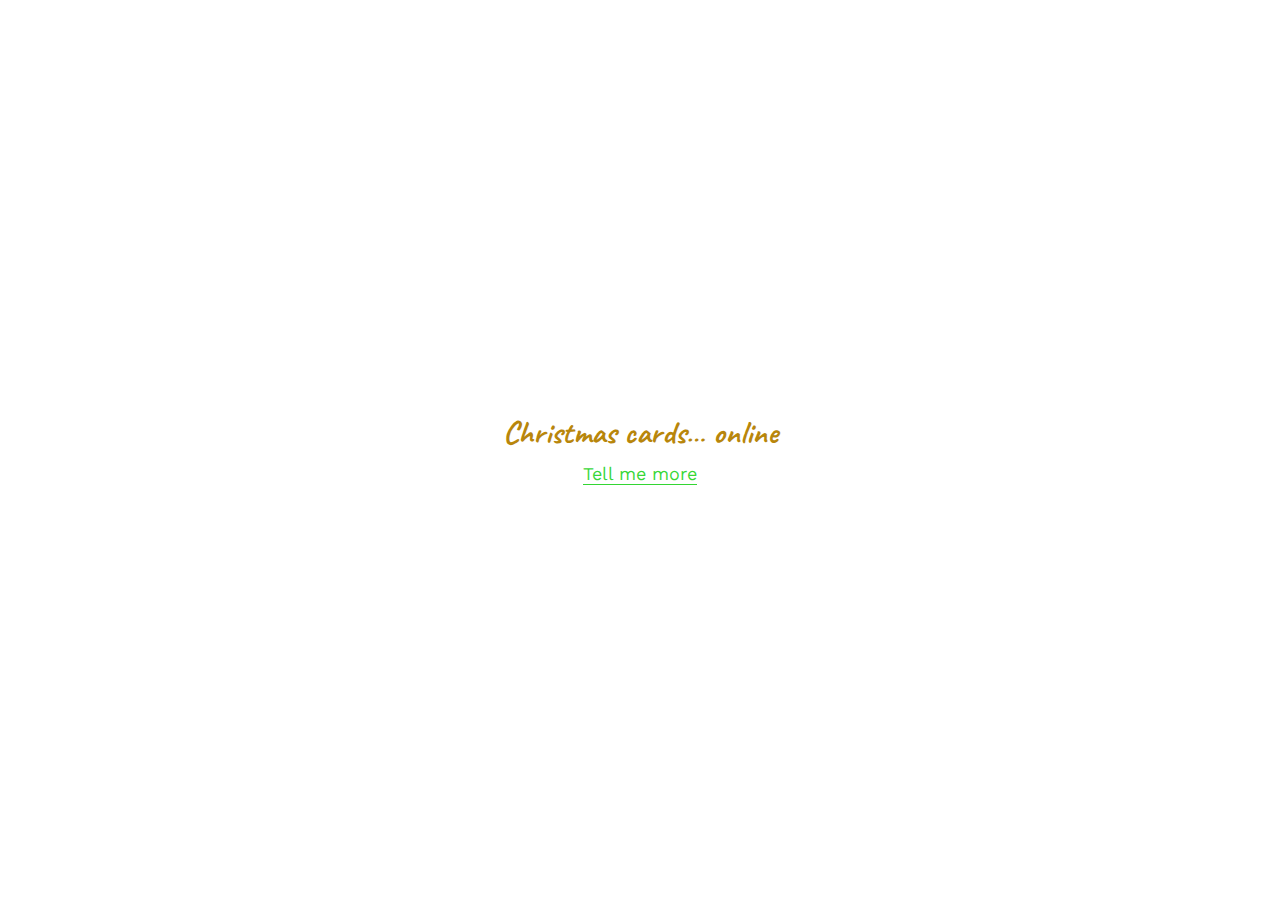
<file: index.html>
<!DOCTYPE html>
<html>
<head>
    <meta name="viewport" content="width=device-width, initial-scale=1">
    <title>Christmas Card… Online</title>
    <link rel="preconnect" href="https://fonts.gstatic.com" crossorigin>
    <link href="https://fonts.googleapis.com/css2?family=Caveat:wght@500&family=Work+Sans:ital,wght@0,500;1,500&display=swap" rel="stylesheet">
    <style>
      *{margin:0;padding:0}*,::before,::after{box-sizing:border-box}*:where(:not(fieldset, progress, meter)){border-width:0;border-style:solid;background-origin:border-box;background-repeat:no-repeat}html{block-size:100%;-webkit-text-size-adjust:none}@media (prefers-reduced-motion: no-preference){html:focus-within{scroll-behavior:smooth}}body{-webkit-font-smoothing:antialiased;text-rendering:optimizeSpeed}:where(img, svg, video, canvas, audio, iframe, embed, object){display:block}:where(img, svg, video){block-size:auto;max-inline-size:100%}:where(svg){stroke:none;fill:currentColor}:where(svg):where(:not([fill])){stroke:currentColor;fill:none;stroke-linecap:round;stroke-linejoin:round}:where(input, button, textarea, select),:where(input[type="file"])::-webkit-file-upload-button{color:inherit;font:inherit;font-size:inherit;letter-spacing:inherit}:where(textarea){resize:vertical}@supports (resize: block){:where(textarea){resize:block}}:where(p, h1, h2, h3, h4, h5, h6){overflow-wrap:break-word}h1{font-size:2em}:where(ul, ol)[role="list"]{list-style:none}a:not([class]){text-decoration-skip-ink:auto}:where(a[href], area, button, input, label[for], select, summary, textarea, [tabindex]:not([tabindex*="-"])){cursor:pointer;touch-action:manipulation}:where(input[type="file"]){cursor:auto}:where(input[type="file"])::-webkit-file-upload-button,:where(input[type="file"])::file-selector-button{cursor:pointer}@media (prefers-reduced-motion: no-preference){:focus-visible{transition:outline-offset 145ms cubic-bezier(0.25, 0, 0.4, 1)}:where(:not(:active)):focus-visible{transition-duration:0.25s}}:where(:not(:active)):focus-visible{outline-offset:5px}:where(button, button[type], input[type="button"], input[type="submit"], input[type="reset"]),:where(input[type="file"])::-webkit-file-upload-button,:where(input[type="file"])::file-selector-button{-webkit-tap-highlight-color:transparent;-webkit-touch-callout:none;user-select:none;text-align:center}:where(button, button[type], input[type="button"], input[type="submit"], input[type="reset"])[disabled]{cursor:not-allowed}
      body { block-size:100% }
      main { block-size:100%;display:grid;place-content:center }
      div { line-height:1;text-align:center }
      h1 { color:darkgoldenrod;font-family:Caveat;font-size:2rem;padding-block-end:1rem }
      @supports (-webkit-touch-callout:none){@media (min-width:20em) and (max-width:85.375em) and (hover:none){h1{ letter-spacing:-.05em }}}
      a { border-bottom:1px solid;color:hsl(120deg 100% 40% / .8);font-family:'Work Sans';font-size:1.125rem;text-decoration:none }
    </style>
</head>
<body>
<main>
    <div>
        <h1>Christmas cards&hellip; online</h1>
        <a href='mailto:my@christmascard.online?subject=My%20Online%20Christmas%20Card&amp;body=Tell%20me%20how%20I%20can%20get%20one%20of%20these&hellip;'>Tell me more</a>
    </div>
</main>
</body>
</html>
</file>
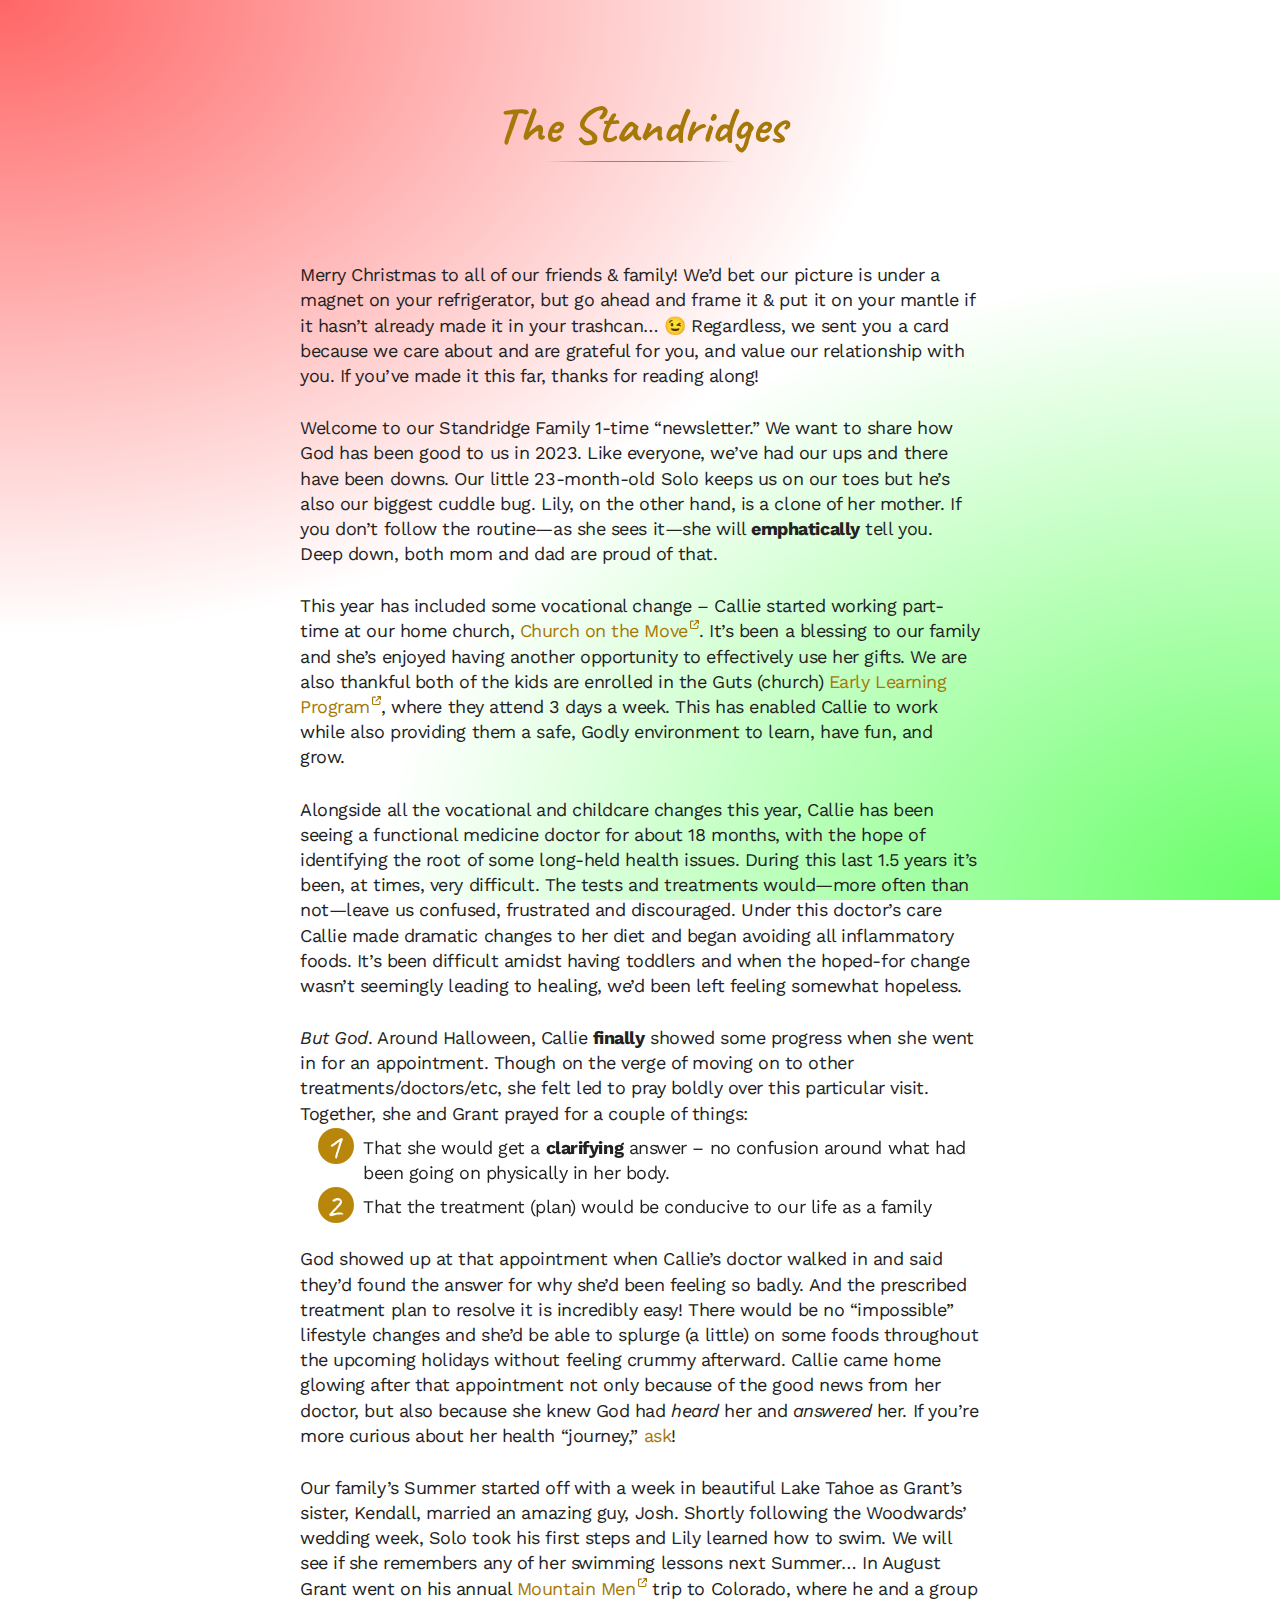
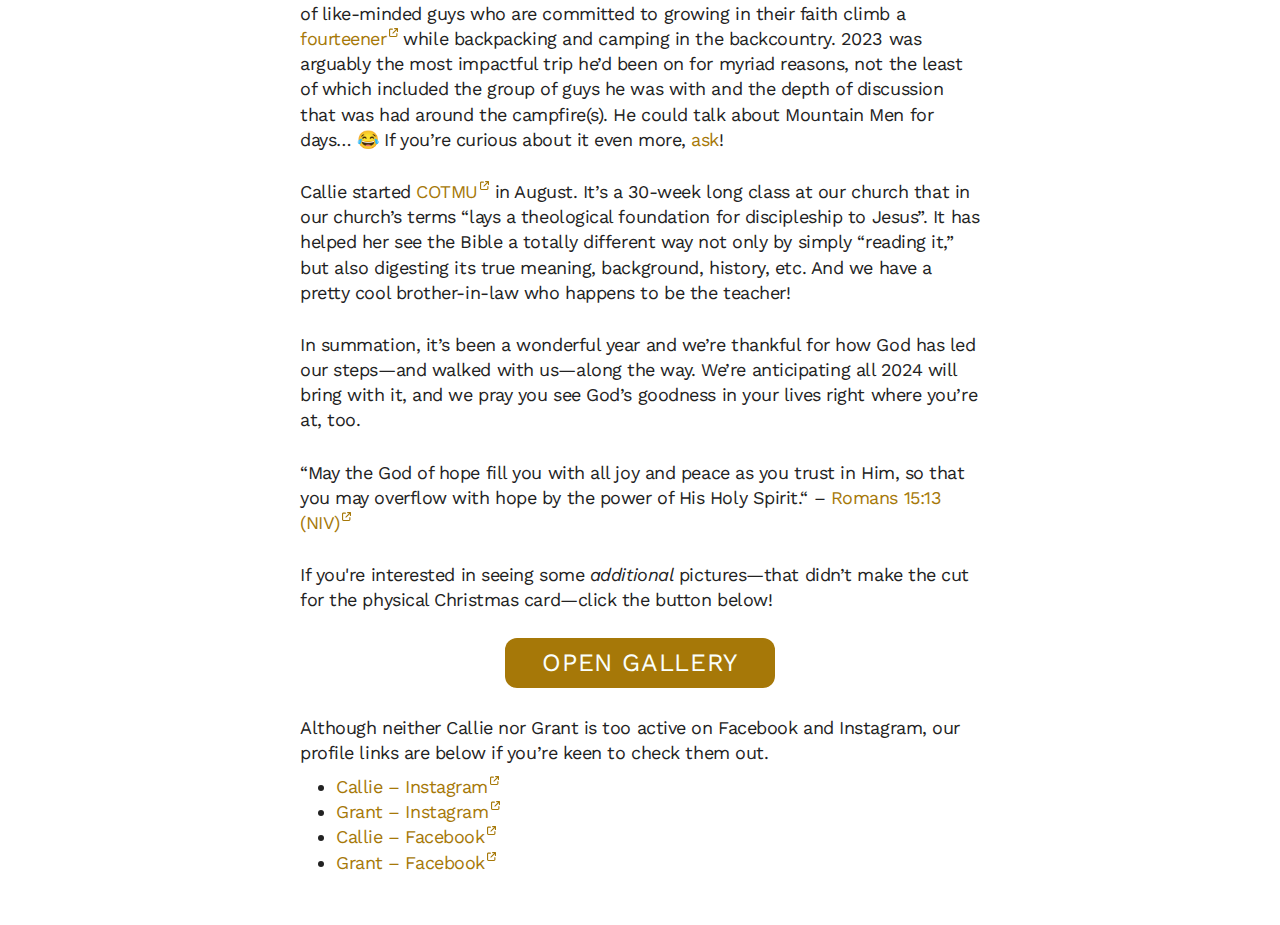
<file: standridges/index.html>
<!DOCTYPE html>
<html>
<head>
    <meta name="viewport" content="width=device-width, initial-scale=1">
    <title>Christmas Card Online: The Standridges</title>
    <link rel="preconnect" href="https://fonts.gstatic.com" crossorigin>
    <link href="https://fonts.googleapis.com/css2?family=Caveat:wght@500&family=Work+Sans:ital,wght@0,500;1,500&display=swap" rel="stylesheet">
    <link rel='stylesheet' href='/styles/photoswipe.css'>
    <link rel='stylesheet' href='/styles/app.css'>
    <script defer async src="/scripts/app.js"></script>
</head>
<body>
<div class='bg'></div>
<main class='page-main'>
    <header class='page-header'><h1 class='page-h1'>The Standridges</h1></header>
    <section class='page-body'>
        <p>Merry Christmas to all of our friends &amp; family! We&rsquo;d bet our picture is under a magnet on your refrigerator, but go ahead and frame it &amp; put it on your mantle if it hasn&rsquo;t already made it in your trashcan&hellip; 😉 Regardless, we sent you a card because we care about and are grateful for you, and value our relationship with you. If you&rsquo;ve made it this far, thanks for reading along!</p><p>Welcome to our Standridge Family 1-time &ldquo;newsletter.&rdquo; We want to share how God has been good to us in 2023. Like everyone, we&rsquo;ve had our ups and there have been downs. Our little 23-month-old Solo keeps us on our toes but he&rsquo;s also our biggest cuddle bug. Lily, on the other hand, is a clone of her mother. If you don&rsquo;t follow the routine&mdash;as she sees it&mdash;she will <strong>emphatically</strong> tell you. Deep down, both mom and dad are proud of that.</p><p>This year has included some vocational change &ndash; Callie started working part-time at our home church, <a href='https://churchonthemove.com' target='_blank'>Church on the Move</a>. It&rsquo;s been a blessing to our family and she&rsquo;s enjoyed having another opportunity to effectively use her gifts. We are also thankful both of the kids are enrolled in the Guts (church) <a href='https://gutschurch.com/early-learning-program/' target='_blank'>Early Learning Program</a>, where they attend 3 days a week. This has enabled Callie to work while also providing them a safe, Godly environment to learn, have fun, and grow.</p><p>Alongside all the vocational and childcare changes this year, Callie has been seeing a functional medicine doctor for about 18 months, with the hope of identifying the root of some long-held health issues. During this last 1.5 years it&rsquo;s been, at times, very difficult. The tests and treatments would&mdash;more often than not&mdash;leave us confused, frustrated and discouraged. Under this doctor&rsquo;s care Callie made dramatic changes to her diet and began avoiding all inflammatory foods. It&rsquo;s been difficult amidst having toddlers and when the hoped-for change wasn&rsquo;t seemingly leading to healing, we&rsquo;d been left feeling somewhat hopeless.</p><p><em>But God</em>. Around Halloween, Callie <strong>finally</strong> showed some progress when she went in for an appointment. Though on the verge of moving on to other treatments/doctors/etc, she felt led to pray boldly over this particular visit. Together, she and Grant prayed for a couple of things:</p><ol><li>That she would get a <strong>clarifying</strong> answer &ndash; no confusion around what had been going on physically in her body.</li><li>That the treatment (plan) would be conducive to our life as a family</li></ol><p>God showed up at that appointment when Callie&rsquo;s doctor walked in and said they&rsquo;d found the answer for why she&rsquo;d been feeling so badly. And the prescribed treatment plan to resolve it is incredibly easy! There would be no &ldquo;impossible&rdquo; lifestyle changes and she&rsquo;d be able to splurge (a little) on some foods throughout the upcoming holidays without feeling crummy afterward. Callie came home glowing after that appointment not only because of the good news from her doctor, but also because she knew God had <em>heard</em> her and <em>answered</em> her. If you&rsquo;re more curious about her health &ldquo;journey,&rdquo; <a href='mailto:callierstandridge@gmail.com?subject=Curious%20About%20Your%20Health%20Journey%20%E2%80%93%20via%20Christmas%20Card'>ask</a>!</p><p>Our family&rsquo;s Summer started off with a week in beautiful Lake Tahoe as Grant&rsquo;s sister, Kendall, married an amazing guy, Josh. Shortly following the Woodwards&rsquo; wedding week, Solo took his first steps and Lily learned how to swim. We will see if she remembers any of her swimming lessons next Summer&hellip; In August Grant went on his annual <a href='https://mountain.men' target='_blank'>Mountain Men</a> trip to Colorado, where he and a group of like-minded guys who are committed to growing in their faith climb a <a href='https://en.wikipedia.org/wiki/Fourteener' target='_blank'>fourteener</a> while backpacking and camping in the backcountry. 2023 was arguably the most impactful trip he&rsquo;d been on for myriad reasons, not the least of which included the group of guys he was with and the depth of discussion that was had around the campfire(s). He could talk about Mountain Men for days&hellip; 😂 If you&rsquo;re curious about it even more, <a href='mailto:grant.standridge@gmail.com?subject=Curious%20About%20Mountain%20Men%20%E2%80%93%20via%20Christmas%20Card'>ask</a>!</p><p>Callie started <a href='https://churchonthemove.com/cotmu' target='_blank'>COTMU</a> in August. It&rsquo;s a 30-week long class at our church that in our church&rsquo;s terms &ldquo;lays a theological foundation for discipleship to Jesus&rdquo;. It has helped her see the Bible a totally different way not only by simply &ldquo;reading it,&rdquo; but also digesting its true meaning, background, history, etc. And we have a pretty cool brother-in-law who happens to be the teacher!</p><p>In summation, it&rsquo;s been a wonderful year and we&rsquo;re thankful for how God has led our steps&mdash;and walked with us&mdash;along the way. We&rsquo;re anticipating all 2024 will bring with it, and we pray you see God&rsquo;s goodness in your lives right where you&rsquo;re at, too.</p><p>&ldquo;May the God of hope fill you with all joy and peace as you trust in Him, so that you may overflow with hope by the power of His Holy Spirit.&ldquo; &ndash; <a href='https://www.bible.com/bible/111/ROM.15.13.NIV' target='_blank'>Romans 15:13 (NIV)</a></p><p>If you're interested in seeing some <em>additional</em> pictures&mdash;that didn&rsquo;t make the cut for the physical Christmas card&mdash;<span class='cta-label'>tap</span> the button below!<button id='slideshow-btn'>Open Gallery</button></p><p>Although neither Callie nor Grant is too active on Facebook and Instagram, our profile links are below if you&rsquo;re keen to check them out.</p><ul><li><a href='https://www.instagram.com/callierochelle/' target='_blank'>Callie &ndash; Instagram</a></li><li><a href='https://www.instagram.com/grantridgeland/' target='_blank'>Grant &ndash; Instagram</a></li><li><a href='https://www.facebook.com/callie.turner.904' target='_blank'>Callie &ndash; Facebook</a></li><li><a href='https://www.facebook.com/grantridgeland' target='_blank'>Grant &ndash; Facebook</a></li></ul>
    </section>
</main>
<script type="module">
  import PhotoSwipeLightbox from '/scripts/photoswipe-lightbox.esm.js';
  const lightbox = new PhotoSwipeLightbox({
    dataSource: [
        {
            src: '/standridges/images/2023-1.jpg',
            width: 1600,
            height: 2000,
            alt: 'Solo\'s first birthday party',
            caption: 'Solo loved his first birthday party!'
        },{
            src: '/standridges/images/2023-2.jpg',
            width: 1600,
            height: 2000,
            alt: 'Solo\'s first birthday party',
            caption: 'King Solomon loves his dad :)'
        },{
            src: '/standridges/images/2023-3.jpg',
            width: 1600,
            height: 2000,
            alt: 'Solo\'s first birthday party'
        },{
            src: '/standridges/images/2023-3.1.jpg',
            width: 1500,
            height: 2000,
            alt: 'Solo\'s first birthday party',
            caption: '"Mmmmmm," he said.'
        },{
            src: '/standridges/images/2023-3.2.jpg',
            width: 1500,
            height: 2000,
            alt: 'Lily enjoying her Braume\'s shake after successfully using the potty for the first time!',
            caption: 'Lily got to have a shake after she successfully used the "big girl" potty for the first time!'
        },{
            src: '/standridges/images/2023-4.jpg',
            width: 1600,
            height: 2000,
            alt: 'Lily\'s \'Bluey\' birthday party!',
            caption: 'This little lady wanted a \'<a href="https://bluey.tv" target="_blank">Bluey</a>\'-themed birthday this year!'
        },{
            src: '/standridges/images/2023-5.jpg',
            width: 1600,
            height: 2000,
            alt: 'Lily\'s \'Bluey\' birthday party!',
            caption: '\'Mine.\''
        },{
            src: '/standridges/images/2023-5.1.jpg',
            width: 1500,
            height: 2000,
            alt: 'Lily doing her hair and make-up just like mom <3',
            caption: 'As mom does, so do I. &ndash; Lily'
        },{
            src: '/standridges/images/2023-6.jpg',
            width: 2000,
            height: 1500,
            alt: 'Easter egg-painting with mom',
            caption: 'Two strong-willed women at Easter… Dad and Solo said \'it\'s time to leave!\''
        },{
            src: '/standridges/images/2023-7.jpg',
            width: 2000,
            height: 2000,
            alt: 'Easter (family) pic 2023!',
            caption: '<3'
        },{
            src: '/standridges/images/2023-7.1.jpg',
            width: 1500,
            height: 2000,
            alt: 'Solomon rockin\' his OKState onesie',
            caption: 'Solo loved sporting his OKState onesie during baseball season'
        },{
            src: '/standridges/images/2023-7.2.jpg',
            width: 1500,
            height: 2000,
            alt: 'Mom, Lily, and Solo getting coffee at daddy\'s work',
            caption: '"Take your family to work" day on a Saturday! (&hellip;also, caffeine)'
        },{
            src: '/standridges/images/2023-8.jpg',
            width: 1332,
            height: 2000,
            alt: 'Fun at Kendall & Josh\'s mountain wedding in Lake Tahoe',
            caption: 'Dapper dude and sizzlin\' momma at Aunt Kenny &amp; Uncle Josh\'s <em>dreamy</em> wedding in Lake Tahoe!'
        },{
            src: '/standridges/images/2023-9.jpg',
            width: 1500,
            height: 2000,
            alt: 'Fun at Kendall & Josh\'s mountain wedding in Lake Tahoe',
            caption: 'Lily loved everything about Aunt Kenny\'s wedding \'in her mountains.\''
        },{
            src: '/standridges/images/2023-10.jpg',
            width: 2000,
            height: 1500,
            alt: 'Fun at Kendall & Josh\'s mountain wedding in Lake Tahoe',
            caption: 'Snow-skiing still happening during the middle of May'
        },{
            src: '/standridges/images/2023-11.jpg',
            width: 1500,
            height: 2000,
            alt: 'Fun at Kendall & Josh\'s mountain wedding in Lake Tahoe',
            caption: 'A pretty princess and her daddy cuttin\' some rug WAY past her bedtime&hellip;'
        },{
            src: '/standridges/images/2023-11.1.jpg',
            width: 2000,
            height: 1500,
            alt: 'Callie and Grant at dinner in Lake Tahoe for their 5th wedding anniversary',
            caption: 'Callie and Grant at dinner in Lake Tahoe for their 5th wedding anniversary'
        },{
            src: '/standridges/images/2023-11.2.jpg',
            width: 2000,
            height: 1500,
            alt: 'Callie and Grant at dinner in Lake Tahoe for their 5th wedding anniversary',
            caption: 'Callie and Grant at dinner in Lake Tahoe for their 5th wedding anniversary'
        },{
            src: '/standridges/images/2023-11.3.jpg',
            width: 1500,
            height: 2000,
            alt: 'Callie and Lily appreciating the beautiful Lake Tahoe scenery',
            caption: 'It was absolutely beautiful in Lake Tahoe in May. We were awestruck!'
        },{
            src: '/standridges/images/2023-11.4.jpg',
            width: 2000,
            height: 1500,
            alt: 'Fun lawn games at the resort in Lake Tahoe where Kendall and Josh got married',
            caption: 'Enjoying lawn games in Lake Tahoe at the resort where Aunt Kenny and Uncle Josh got married'
        },{
            src: '/standridges/images/2023-11.5.jpg',
            width: 2000,
            height: 1500,
            alt: 'Mom, Lily, and Solo at breakfast',
            caption: 'Morning vibes in Lake Tahoe at breakfast!'
        },{
            src: '/standridges/images/2023-11.6.jpg',
            width: 2000,
            height: 1500,
            alt: 'Flower girls with the bride and groom',
            caption: 'Beautiful flower girls at the wedding'
        },{
            src: '/standridges/images/2023-11.7.jpg',
            width: 1500,
            height: 2000,
            alt: 'Solomon having the best time at Kendall and Josh\'s wedding',
            caption: 'Solo had the greatest time celebrating Aunt Kenny at her and Uncle Josh\'s wedding'
        },{
            src: '/standridges/images/2023-12.jpg',
            width: 1500,
            height: 2000,
            alt: 'Lily\'s third snow',
            caption: 'Jammies, boots, mittens, &amp; snow &ndash; what tiny dreams are made of'
        },{
            src: '/standridges/images/2023-13.jpg',
            width: 1333,
            height: 2000,
            alt: 'First day of school for 3/4 of the family!',
            caption: 'Mom\'s first day of \'<a href="https://churchonthemove.com/cotmu" target="_blank">school</a>.\' We&rsquo;re so proud!'
        },{
            src: '/standridges/images/2023-14.jpg',
            width: 2000,
            height: 1333,
            alt: 'First day of school for 3/4 of the family!',
            caption: 'First day of school for these little nuggets, too'
        },{
            src: '/standridges/images/2023-15.jpg',
            width: 1600,
            height: 2000,
            alt: '"Lake-ing" hard on July 4th',
            caption: 'No better way to celebrate July 4th than at the lake in red, white, and blue'
        },{
            src: '/standridges/images/2023-15.1.jpg',
            width: 1500,
            height: 2000,
            alt: '"Lake-ing" hard on July 4th',
            caption: 'Lily jumping off of the lake dock\'s diving board!'
        },{
            src: '/standridges/images/2023-16.jpg',
            width: 1600,
            height: 2000,
            alt: '"Lake-ing" hard on July 4th',
            caption: '\'Cause there ain&rsquo;t no doubt I love this land&hellip;'
        },{
            src: '/standridges/images/2023-16.1.jpg',
            width: 1500,
            height: 2000,
            alt: 'Callie on "date night"',
            caption: 'Nothing better than "date night" with this beauty <3'
        },{
            src: '/standridges/images/2023-16.2.jpg',
            width: 2000,
            height: 1500,
            alt: 'Guys about to take off backpacking in Colorado',
            caption: 'Grant\'s Mountain Men team about to take off on the West Buffalo trail toward West Buffalo Peak!'
        },{
            src: '/standridges/images/2023-16.3.jpg',
            width: 1500,
            height: 2000,
            alt: 'Grant atop West Buffalo Peak in Colorado',
            caption: 'Grant atop West Buffalo Peak in Colorado'
        },{
            src: '/standridges/images/2023-16.4.jpg',
            width: 1500,
            height: 2000,
            alt: 'Solomon walking with dad in the \'hood',
            caption: 'Solomon enjoying a walk with dad&mdash;in his jammies&mdash;in the \'hood'
        },{
            src: '/standridges/images/2023-17.jpg',
            width: 2000,
            height: 1500,
            alt: 'Making pumpkin bread with mom',
            caption: 'Chef-in-training making some pumpkin bread with mom <3'
        },{
            src: '/standridges/images/2023-17.1.jpg',
            width: 1500,
            height: 2000,
            alt: 'Lily walking with dad in the \'hood',
            caption: 'Lily enjoying a walk with dad in the \'hood'
        },{
            src: '/standridges/images/2023-18.jpg',
            width: 1500,
            height: 2000,
            alt: 'Anna and Olaf at Halloween',
            caption: 'Anna and Olaf at Halloween &hellip; more like \'SO-laf\''
        },{
            src: '/standridges/images/2023-19.jpg',
            width: 1333,
            height: 2000,
            alt: 'School pictures 2023',
            caption: 'Lovin&rsquo; their bubbz-and-sissy school picture this year!'
        },{
            src: '/standridges/images/2023-20.jpg',
            width: 1333,
            height: 2000,
            alt: 'School pictures 2023',
            caption: '3 going on 13 &hellip; it hurts'
        },{
            src: '/standridges/images/2023-21.jpg',
            width: 1333,
            height: 2000,
            alt: 'School pictures 2023',
            caption: 'Our meatball-lovin\' sister-botherin\' all-BOY King Solomon'
        },{
            src: '/standridges/images/2023-22.jpg',
            width: 1500,
            height: 2000,
            alt: 'Fun at the Gathering Place (park)',
            caption: 'Summer days at Tulsa\'s Gathering Place park getting dirty, climbing things, and finding ways to wear mom out'
        },{
            src: '/standridges/images/2023-23.jpg',
            width: 1500,
            height: 2000,
            alt: 'Fun at the Gathering Place (park)',
            caption: '\'I&rsquo;m just a boy&hellip; standing at the edge of the sand&hellip; waiting for mom to turn around so I can run into it and get dirty!\''
        },{
            src: '/standridges/images/2023-24.jpg',
            width: 1500,
            height: 2000,
            alt: 'Picnic with dad in the backyard',
            caption: 'Saturday morning picnic with dad and CFA in the backyard'
        },{
            src: '/standridges/images/2023-25.jpg',
            width: 2000,
            height: 1333,
            alt: 'SURPRISE "movie night" for Lily',
            caption: 'Snacks on snacks on snacks. Core memories were MADE!'
        },{
            src: '/standridges/images/2023-25.1.jpg',
            width: 1333,
            height: 2000,
            alt: 'Christmas chute in downtown Sapulpa',
            caption: 'Lily and Solo enjoyed the Route 66 Christmas chute in downtown Sapulpa this year!'
        },{
            src: '/standridges/images/2023-26.jpg',
            width: 2000,
            height: 1500,
            alt: 'We were so proud of our "writing whiz" at school!',
            caption: 'Lily earned the \'Writing Whiz\' award at school for her writing acumen. We are so proud!'
        },{
            src: '/standridges/images/2023-27.jpg',
            width: 2000,
            height: 1333,
            alt: 'More family pictures',
            caption: 'My (dad\'s) people'
        },{
            src: '/standridges/images/2023-28.jpg',
            width: 1333,
            height: 2000,
            alt: 'More family pictures',
            caption: 'Wouldn\'t want to be doing this with anyone else <3'
        },{
            src: '/standridges/images/2023-29.jpg',
            width: 1333,
            height: 2000,
            alt: 'More family pictures',
            caption: 'Couple of guys being dudez'
        },{
            src: '/standridges/images/2023-30.jpg',
            width: 1333,
            height: 2000,
            alt: 'More family pictures',
            caption: 'It hurts'
        }
    ],
    bgOpacity: .7,
    showHideAnimationType: 'none',
    pswpModule: () => import( '/scripts/photoswipe.esm.js' )
  });
  lightbox.on( 'uiRegister', () => {
    lightbox.pswp.ui.registerElement({
        name: 'custom-caption',
        order: 9,
        isButton: false,
        appendTo: 'root',
        html: 'Caption text',
        onInit: (el, pswp) => {
            lightbox.pswp.on('change', () => {
                el.innerHTML = 'caption' in lightbox.pswp.currSlide.data ? lightbox.pswp.currSlide.data.caption : lightbox.pswp.currSlide.data.alt;
            });
        }
    });
  });
  lightbox.init();
  document.getElementById( 'slideshow-btn' ).addEventListener( 'click', clickEvt => lightbox.loadAndOpen(0) );
</script>
</body>
</html>
</file>
<file: styles/photoswipe.css>
/*! PhotoSwipe main CSS by Dmytro Semenov | photoswipe.com */

.pswp {
  --pswp-bg: #000;
  --pswp-placeholder-bg: #222;
  

  --pswp-root-z-index: 100000;
  
  --pswp-preloader-color: rgba(79, 79, 79, 0.4);
  --pswp-preloader-color-secondary: rgba(255, 255, 255, 0.9);
  
  /* defined via js:
  --pswp-transition-duration: 333ms; */
  
  --pswp-icon-color: #fff;
  --pswp-icon-color-secondary: #4f4f4f;
  --pswp-icon-stroke-color: #4f4f4f;
  --pswp-icon-stroke-width: 2px;

  --pswp-error-text-color: var(--pswp-icon-color);
}


/*
	Styles for basic PhotoSwipe (pswp) functionality (sliding area, open/close transitions)
*/

.pswp {
	position: fixed;
	top: 0;
	left: 0;
	width: 100%;
	height: 100%;
	z-index: var(--pswp-root-z-index);
	display: none;
	touch-action: none;
	outline: 0;
	opacity: 0.003;
	contain: layout style size;
	-webkit-tap-highlight-color: rgba(0, 0, 0, 0);
}

/* Prevents focus outline on the root element,
  (it may be focused initially) */
.pswp:focus {
  outline: 0;
}

.pswp * {
  box-sizing: border-box;
}

.pswp img {
  max-width: none;
}

.pswp--open {
	display: block;
}

.pswp,
.pswp__bg {
	transform: translateZ(0);
	will-change: opacity;
}

.pswp__bg {
  opacity: 0.005;
	background: var(--pswp-bg);
}

.pswp,
.pswp__scroll-wrap {
	overflow: hidden;
}

.pswp__scroll-wrap,
.pswp__bg,
.pswp__container,
.pswp__item,
.pswp__content,
.pswp__img,
.pswp__zoom-wrap {
	position: absolute;
	top: 0;
	left: 0;
	width: 100%;
	height: 100%;
}

.pswp__img,
.pswp__zoom-wrap {
	width: auto;
	height: auto;
}

.pswp--click-to-zoom.pswp--zoom-allowed .pswp__img {
	cursor: -webkit-zoom-in;
	cursor: -moz-zoom-in;
	cursor: zoom-in;
}

.pswp--click-to-zoom.pswp--zoomed-in .pswp__img {
	cursor: move;
	cursor: -webkit-grab;
	cursor: -moz-grab;
	cursor: grab;
}

.pswp--click-to-zoom.pswp--zoomed-in .pswp__img:active {
  cursor: -webkit-grabbing;
  cursor: -moz-grabbing;
  cursor: grabbing;
}

/* :active to override grabbing cursor */
.pswp--no-mouse-drag.pswp--zoomed-in .pswp__img,
.pswp--no-mouse-drag.pswp--zoomed-in .pswp__img:active,
.pswp__img {
	cursor: -webkit-zoom-out;
	cursor: -moz-zoom-out;
	cursor: zoom-out;
}


/* Prevent selection and tap highlights */
.pswp__container,
.pswp__img,
.pswp__button,
.pswp__counter {
	-webkit-user-select: none;
	-moz-user-select: none;
	-ms-user-select: none;
	user-select: none;
}

.pswp__item {
	/* z-index for fade transition */
	z-index: 1;
	overflow: hidden;
}

.pswp__hidden {
	display: none !important;
}

/* Allow to click through pswp__content element, but not its children */
.pswp__content {
  pointer-events: none;
}
.pswp__content > * {
  pointer-events: auto;
}


/*

  PhotoSwipe UI

*/

/*
	Error message appears when image is not loaded
	(JS option errorMsg controls markup)
*/
.pswp__error-msg-container {
  display: grid;
}
.pswp__error-msg {
	margin: auto;
	font-size: 1em;
	line-height: 1;
	color: var(--pswp-error-text-color);
}

/*
class pswp__hide-on-close is applied to elements that
should hide (for example fade out) when PhotoSwipe is closed
and show (for example fade in) when PhotoSwipe is opened
 */
.pswp .pswp__hide-on-close {
	opacity: 0.005;
	will-change: opacity;
	transition: opacity var(--pswp-transition-duration) cubic-bezier(0.4, 0, 0.22, 1);
	z-index: 10; /* always overlap slide content */
	pointer-events: none; /* hidden elements should not be clickable */
}

/* class pswp--ui-visible is added when opening or closing transition starts */
.pswp--ui-visible .pswp__hide-on-close {
	opacity: 1;
	pointer-events: auto;
}

/* <button> styles, including css reset */
.pswp__button {
	position: relative;
	display: block;
	width: 50px;
	height: 60px;
	padding: 0;
	margin: 0;
	overflow: hidden;
	cursor: pointer;
	background: none;
	border: 0;
	box-shadow: none;
	opacity: 0.85;
	-webkit-appearance: none;
	-webkit-touch-callout: none;
}

.pswp__button:hover,
.pswp__button:active,
.pswp__button:focus {
  transition: none;
  padding: 0;
  background: none;
  border: 0;
  box-shadow: none;
  opacity: 1;
}

.pswp__button:disabled {
  opacity: 0.3;
  cursor: auto;
}

.pswp__icn {
  fill: var(--pswp-icon-color);
  color: var(--pswp-icon-color-secondary);
}

.pswp__icn {
  position: absolute;
  top: 14px;
  left: 9px;
  width: 32px;
  height: 32px;
  overflow: hidden;
  pointer-events: none;
}

.pswp__icn-shadow {
  stroke: var(--pswp-icon-stroke-color);
  stroke-width: var(--pswp-icon-stroke-width);
  fill: none;
}

.pswp__icn:focus {
	outline: 0;
}

/*
	div element that matches size of large image,
	large image loads on top of it,
	used when msrc is not provided
*/
div.pswp__img--placeholder,
.pswp__img--with-bg {
	background: var(--pswp-placeholder-bg);
}

.pswp__top-bar {
	position: absolute;
	left: 0;
	top: 0;
	width: 100%;
	height: 60px;
	display: flex;
  flex-direction: row;
  justify-content: flex-end;
	z-index: 10;

	/* allow events to pass through top bar itself */
	pointer-events: none !important;
}
.pswp__top-bar > * {
  pointer-events: auto;
  /* this makes transition significantly more smooth,
     even though inner elements are not animated */
  will-change: opacity;
}


/*

  Close button

*/
.pswp__button--close {
  margin-right: 6px;
}


/*

  Arrow buttons

*/
.pswp__button--arrow {
  position: absolute;
  top: 0;
  width: 75px;
  height: 100px;
  top: 50%;
  margin-top: -50px;
}

.pswp__button--arrow:disabled {
  display: none;
  cursor: default;
}

.pswp__button--arrow .pswp__icn {
  top: 50%;
  margin-top: -30px;
  width: 60px;
  height: 60px;
  background: none;
  border-radius: 0;
}

.pswp--one-slide .pswp__button--arrow {
  display: none;
}

/* hide arrows on touch screens */
.pswp--touch .pswp__button--arrow {
  visibility: hidden;
}

/* show arrows only after mouse was used */
.pswp--has_mouse .pswp__button--arrow {
  visibility: visible;
}

.pswp__button--arrow--prev {
  right: auto;
  left: 0px;
}

.pswp__button--arrow--next {
  right: 0px;
}
.pswp__button--arrow--next .pswp__icn {
  left: auto;
  right: 14px;
  /* flip horizontally */
  transform: scale(-1, 1);
}

/*

  Zoom button

*/
.pswp__button--zoom {
  display: none;
}

.pswp--zoom-allowed .pswp__button--zoom {
  display: block;
}

/* "+" => "-" */
.pswp--zoomed-in .pswp__zoom-icn-bar-v {
  display: none;
}


/*

  Loading indicator

*/
.pswp__preloader {
  position: relative;
  overflow: hidden;
  width: 50px;
  height: 60px;
  margin-right: auto;
}

.pswp__preloader .pswp__icn {
  opacity: 0;
  transition: opacity 0.2s linear;
  animation: pswp-clockwise 600ms linear infinite;
}

.pswp__preloader--active .pswp__icn {
  opacity: 0.85;
}

@keyframes pswp-clockwise {
  0% { transform: rotate(0deg); }
  100% { transform: rotate(360deg); }
}


/*

  "1 of 10" counter

*/
.pswp__counter {
  height: 30px;
  margin-top: 15px;
  margin-inline-start: 20px;
  font-family: 'Work Sans';
  font-size: 14px;
  line-height: 30px;
  color: var(--pswp-icon-color);
  /* text-shadow: 1px 1px 3px var(--pswp-icon-color-secondary); */
  opacity: 0.85;
}

.pswp--one-slide .pswp__counter {
  display: none;
}
</file>
<file: styles/app.css>
/*
  Made by Elly Loel - https://ellyloel.com/
  With inspiration from:
    - Josh W Comeau - https://courses.joshwcomeau.com/css-for-js/treasure-trove/010-global-styles/
    - Andy Bell - https://piccalil.li/blog/a-modern-css-reset/
    - Adam Argyle - https://unpkg.com/open-props@1.3.16/normalize.min.css / https://codepen.io/argyleink/pen/KKvRORE

  Notes:
    - `:where()` is used to lower specificity for easy overriding.
*/
*{margin:0;padding:0}*,::before,::after{box-sizing:border-box}*:where(:not(fieldset, progress, meter)){border-width:0;border-style:solid;background-origin:border-box;background-repeat:no-repeat}html{block-size:100%;-webkit-text-size-adjust:none}@media (prefers-reduced-motion: no-preference){html:focus-within{scroll-behavior:smooth}}body{-webkit-font-smoothing:antialiased;text-rendering:optimizeSpeed}:where(img, svg, video, canvas, audio, iframe, embed, object){display:block}:where(img, svg, video){block-size:auto;max-inline-size:100%}:where(svg){stroke:none;fill:currentColor}:where(svg):where(:not([fill])){stroke:currentColor;fill:none;stroke-linecap:round;stroke-linejoin:round}:where(input, button, textarea, select),:where(input[type="file"])::-webkit-file-upload-button{color:inherit;font:inherit;font-size:inherit;letter-spacing:inherit}:where(textarea){resize:vertical}@supports (resize: block){:where(textarea){resize:block}}:where(p, h1, h2, h3, h4, h5, h6){overflow-wrap:break-word}h1{font-size:2em}:where(ul, ol)[role="list"]{list-style:none}a:not([class]){text-decoration-skip-ink:auto}:where(a[href], area, button, input, label[for], select, summary, textarea, [tabindex]:not([tabindex*="-"])){cursor:pointer;touch-action:manipulation}:where(input[type="file"]){cursor:auto}:where(input[type="file"])::-webkit-file-upload-button,:where(input[type="file"])::file-selector-button{cursor:pointer}@media (prefers-reduced-motion: no-preference){:focus-visible{transition:outline-offset 145ms cubic-bezier(0.25, 0, 0.4, 1)}:where(:not(:active)):focus-visible{transition-duration:0.25s}}:where(:not(:active)):focus-visible{outline-offset:5px}:where(button, button[type], input[type="button"], input[type="submit"], input[type="reset"]),:where(input[type="file"])::-webkit-file-upload-button,:where(input[type="file"])::file-selector-button{-webkit-tap-highlight-color:transparent;-webkit-touch-callout:none;user-select:none;text-align:center}:where(button, button[type], input[type="button"], input[type="submit"], input[type="reset"])[disabled]{cursor:not-allowed}

html {
  background-color: #fff;
  background-image:
    radial-gradient(at 100% 100%, hsla(120 100% 50% / .6) 0, transparent 50%),
    radial-gradient(at 0% 0%, hsla(0 100% 50% / .6) 0, transparent 50%);
  background-attachment: fixed
}
@supports (-webkit-touch-callout:none){
  @media (min-width:20em) and (max-width:85.375em) and (hover:none){
    html {
      background-color: initial;
      background-image: none;
      background-attachment: initial
    }
  }
}

@supports (-webkit-touch-callout:none){
  @media (min-width:20em) and (max-width:85.375em) and (hover:none){
    body > .bg {
      position: fixed;
      inset: 0 auto auto 0;
      block-size: 100lvh;
      inline-size: 100%;
      background-image:
        radial-gradient(at 100% 100%, hsla(120 100% 50% / .6) 0, transparent 50%),
        radial-gradient(at 0% 0%, hsla(0 100% 50% / .6) 0, transparent 50%);
      background-color: #fff;
      background-repeat: no-repeat
    }
  }
}

.page-main {
  padding-block: 3.125rem
}
@media (min-width:48em){
  .page-main {
    padding-block-start: 6.25rem
  }
}

@keyframes fadeSlideIn {
  0% {
    opacity: 0;
    translate: 0 -1.25rem
  }
  100% {
    opacity: 1;
    translate: 0
  }
}
.page-header {
  animation: fadeSlideIn 2000ms ease both;
  position: sticky;
  inset-block-start: 1.25rem
}
@media (min-width:48em){
  .page-header {
    inset-block-start: 2.5rem
  }
}
.page-header.overlapped { z-index:1 }
.page-header.overlapped h1 {
  background-color: #fff;
  padding: .625rem 1.25rem .875rem .9375rem;
}
.page-header.overlapped h1::after {
  display: none
}

:is(h1, h2, h3, h4, h5, h6) {
  font-family: Caveat
}

.page-h1 {
  border-radius: .75rem;
  color: #A67808;
  font-size: 3.125rem;
  line-height: 1;
  text-align: center;
  margin-inline: auto;
  inline-size: fit-content;
  transition: background-color 500ms ease, border-radius 500ms ease, padding 500ms ease
}
@supports (-webkit-touch-callout:none){
  @media (min-width:20em) and (max-width:85.375em) and (hover:none){
    .page-h1 { letter-spacing:-.05em }
  }
}
@media (min-width:30em){
  .page-h1 {
    font-size: 4vi
  }
}
.page-h1::after {
  animation: fadeSlideIn 1000ms ease 1000ms both;
  content: "";
  display: block;
  block-size: 1px;
  inline-size: 65%;
  background: transparent linear-gradient(to right, transparent 0%,darkgoldenrod 30%,darkgoldenrod 70%,transparent 100%);
  margin: .625rem auto 0
}

.page-body {
  animation: fadeSlideIn 1000ms ease 1000ms both;
  font-size: .9375rem;
  inline-size: 100%;
  max-inline-size: 80ch;
  padding-inline: 1.25rem;
  margin: 3.125rem auto 0
}
@media (min-width:30em){
  .page-body {
    font-size: 1.125rem;
    margin-block-start: 6.25rem
  }
}

:is(.page-body p, .page-body li) {
  font-family: "Work Sans";
  font-size: inherit;
  color: #222;
  letter-spacing: -.025em;
  line-height: 1.4
}

.page-body sup {
  font-size: .66667em
}

.page-body p > a,
.page-body :where(ol, ul) li > a {
  color: #A67808;
  text-decoration: none;
  border-block-end: 1px solid #A67808
}
@media (hover:hover) and (pointer:fine){
  .page-body p > a,
  .page-body :where(ol, ul) li > a {
    border-block-end-color: transparent;
    transition: border-color 250ms ease
  }
  .page-body p > a:hover,
  .page-body :where(ol, ul) li > a:hover {
    border-block-end-color: #A67808
  }
}
.page-body p > a[target='_blank']::after,
.page-body :where(ol, ul) li > a[target='_blank']::after {
  content: "";
  background-image: url("data:image/svg+xml, %3Csvg%20xmlns='http%3A%2F%2Fwww.w3.org%2F2000%2Fsvg'%20viewBox='0%200%20512%20512'%3E%3Cpath%20fill='%23A67808'%20d='M320%200c-17.7%200-32%2014.3-32%2032s14.3%2032%2032%2032h82.7L201.4%20265.4c-12.5%2012.5-12.5%2032.8%200%2045.3s32.8%2012.5%2045.3%200L448%20109.3V192c0%2017.7%2014.3%2032%2032%2032s32-14.3%2032-32V32c0-17.7-14.3-32-32-32H320zM80%2032C35.8%2032%200%2067.8%200%20112V432c0%2044.2%2035.8%2080%2080%2080H400c44.2%200%2080-35.8%2080-80V320c0-17.7-14.3-32-32-32s-32%2014.3-32%2032V432c0%208.8-7.2%2016-16%2016H80c-8.8%200-16-7.2-16-16V112c0-8.8%207.2-16%2016-16H192c17.7%200%2032-14.3%2032-32s-14.3-32-32-32H80z'%2F%3E%3C%2Fsvg%3E");
  background-repeat: no-repeat;
  block-size: .5em;
  inline-size: .5em;
  background-size: cover;
  display: inline-block;
  vertical-align: text-top;
  margin: 0 0 0 .125em
}
.page-body p > abbr {
  text-decoration: none;
  border-block-end: .125rem dotted #A67808
}

.page-body p:not(:first-child) {
  margin: 1.5em 0 0
}

.page-body p + :where(ol, ul) {
  margin: .5em 0 0
}
.page-body p + ol {
  counter-reset: section;
  list-style: none;
  padding-inline-start: 3.5em
}
.page-body p + ul {
  padding-inline-start: 2em
}

.page-body p + ol li {
  counter-increment: section;
  position: relative
}

.page-body p + ol li:not(:first-child) {
  margin-block-start: .5em
}

.page-body p + ol li::before {
  background-color: darkgoldenrod;
  border-radius: 50%;
  color: #fff;
  content: counter(section) " ";
  font-family: Caveat;
  font-size: 2em;
  inline-size: 1em;
  inset: -.2em auto auto -1.25em;
  line-height: 1;
  padding: 0 .3525em 0 .1525em;
  position: absolute;
  text-align: center
}

.page-body p > button {
  display: block;
  appearance: none;
  background-color: #A67808;
  border: 0;
  border-radius: .75rem;
  margin: 1em auto 0;
  color: #fafffc;
  letter-spacing: .025em;
  text-transform: uppercase;
  line-height: 1;
  font-size: 1.5625rem;
  padding: .5em 1.5em
}

.pswp__custom-caption {
  background: hsl(0deg 100% 0% / .4);
  font-size: 1rem;
  font-family: 'Work Sans';
  color: #fff;
  width: 100%;
  max-width: 30em;
  padding: .25rem .625rem;
  border-radius: .375rem;
  position: absolute;
  left: 50%;
  bottom: 1.25rem;
  transform: translateX(-50%);
  text-align: center
}
.pswp__custom-caption a {
  color: hsl(120deg 75% 70%);
  text-decoration: none;
  border-bottom: 1px solid
}
</file>
